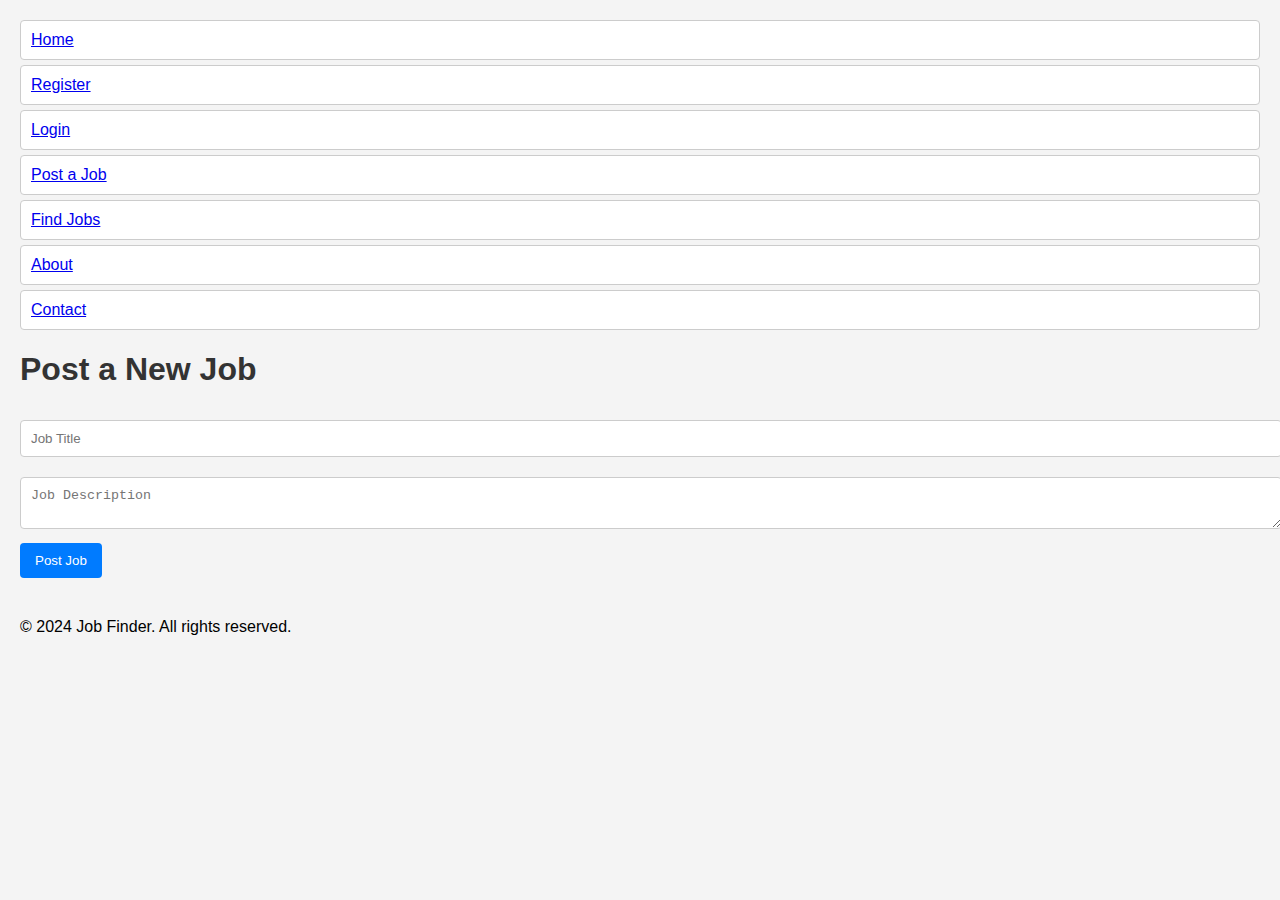
<file: static/createJobs.html>
<!DOCTYPE html>
<html lang="en">
<head>
    <meta charset="UTF-8">
    <meta name="viewport" content="width=device-width, initial-scale=1.0">
    <title>Post a Job</title>
    <link rel="stylesheet" href="styles.css">
</head>
<body>
    <header>
        <nav>
            <ul>
                <li><a href="index.html">Home</a></li>
                <li><a href="register.html">Register</a></li>
                <li><a href="login.html">Login</a></li>
                <li><a href="createJob.html">Post a Job</a></li>
                <li><a href="findJobs.html">Find Jobs</a></li>
                <li><a href="about.html">About</a></li>
                <li><a href="contact.html">Contact</a></li>
            </ul>
        </nav>
    </header>

    <main>
        <section class="post-job">
            <h1>Post a New Job</h1>
            <form id="jobPostForm">
                <input type="text" id="jobTitle" placeholder="Job Title" required>
                <textarea id="jobDescription" placeholder="Job Description" required></textarea>
                <button type="submit">Post Job</button>
            </form>
        </section>
    </main>

    <footer>
        <p>&copy; 2024 Job Finder. All rights reserved.</p>
    </footer>

    <script src="scripts.js"></script>
</body>
</html>
</file>
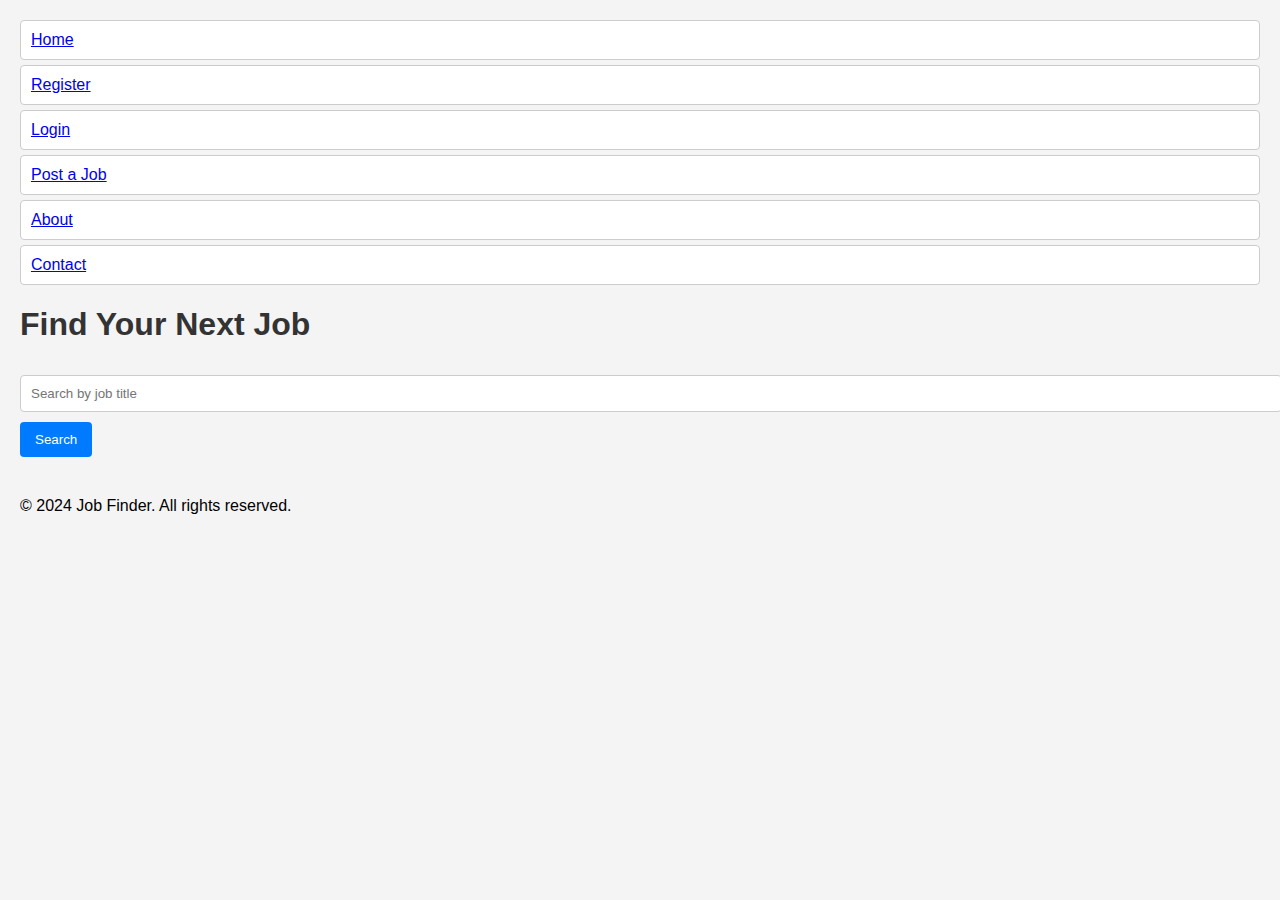
<file: static/findJobs.html>
<!DOCTYPE html>
<html lang="en">
<head>
    <meta charset="UTF-8">
    <meta name="viewport" content="width=device-width, initial-scale=1.0">
    <title>Find Jobs</title>
    <link rel="stylesheet" href="styles.css">
</head>
<body>
    <header>
        <nav>
            <ul>
                <li><a href="index.html">Home</a></li>
                <li><a href="register.html">Register</a></li>
                <li><a href="login.html">Login</a></li>
                <li><a href="createJobs.html">Post a Job</a></li>
                <li><a href="about.html">About</a></li>
                <li><a href="contact.html">Contact</a></li>
            </ul>
        </nav>
    </header>

    <main>
        <section class="search-jobs">
            <h1>Find Your Next Job</h1>
            <form id="jobSearchForm">
                <input type="text" id="jobTitle" placeholder="Search by job title" required>
                <button type="submit">Search</button>
            </form>

            <div id="jobResults">
                <!-- Job results will be displayed here -->
            </div>
        </section>
    </main>

    <footer>
        <p>&copy; 2024 Job Finder. All rights reserved.</p>
    </footer>

    <script src="scripts.js"></script>
</body>
</html>
</file>
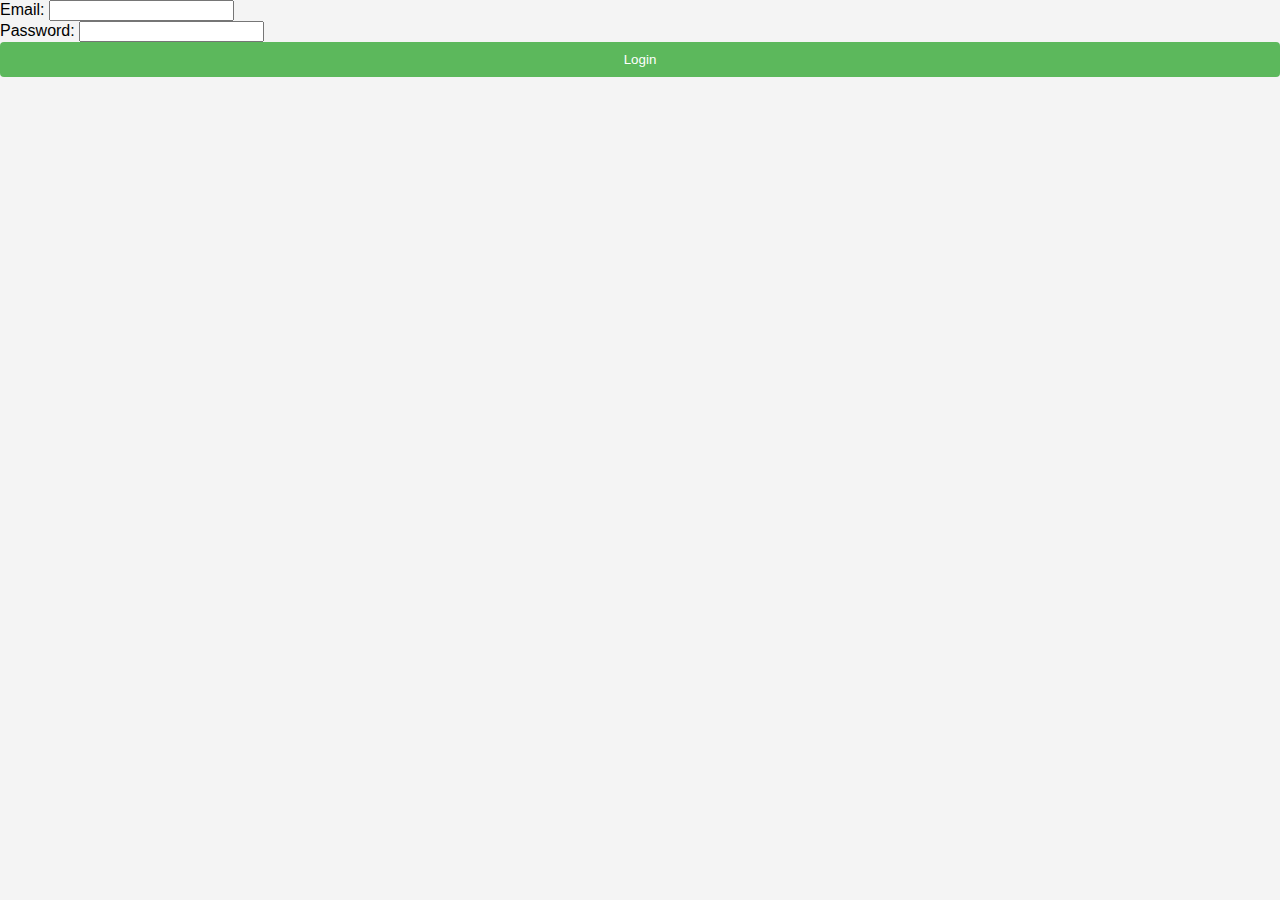
<file: static/login.html>
<!DOCTYPE html>
<html lang="en">
<head>
    <meta charset="UTF-8">
    <meta name="viewport" content="width=device-width, initial-scale=1.0">
    <title>Login</title>
    <link rel="stylesheet" href="authStyles.css">
</head>
<form id="loginForm">
    <label for="email">Email:</label>
    <input type="email" id="email" name="email" required>
    <br>
    <label for="password">Password:</label>
    <input type="password" id="password" name="password" required>
    <br>
    <button type="submit">Login</button>
</form>

<script>
document.getElementById('loginForm').addEventListener('submit', function(event) {
    event.preventDefault();

    const formData = new FormData(this);
    const data = {
        email: formData.get('email'),
        password: formData.get('password')
    };

    fetch('api/auth/login', {
        method: 'POST',
        headers: {
            'Content-Type': 'application/json'
        },
        body: JSON.stringify(data)
    })
    .then(response => response.json())
    .then(data => {
        if (data.success) {
            alert('Login successful!');
        } else {
            alert('Login failed: ' + data.message);
        }
    })
    .catch(error => {
        console.error('Error:', error);
    });
});
</script>
</html>
</file>
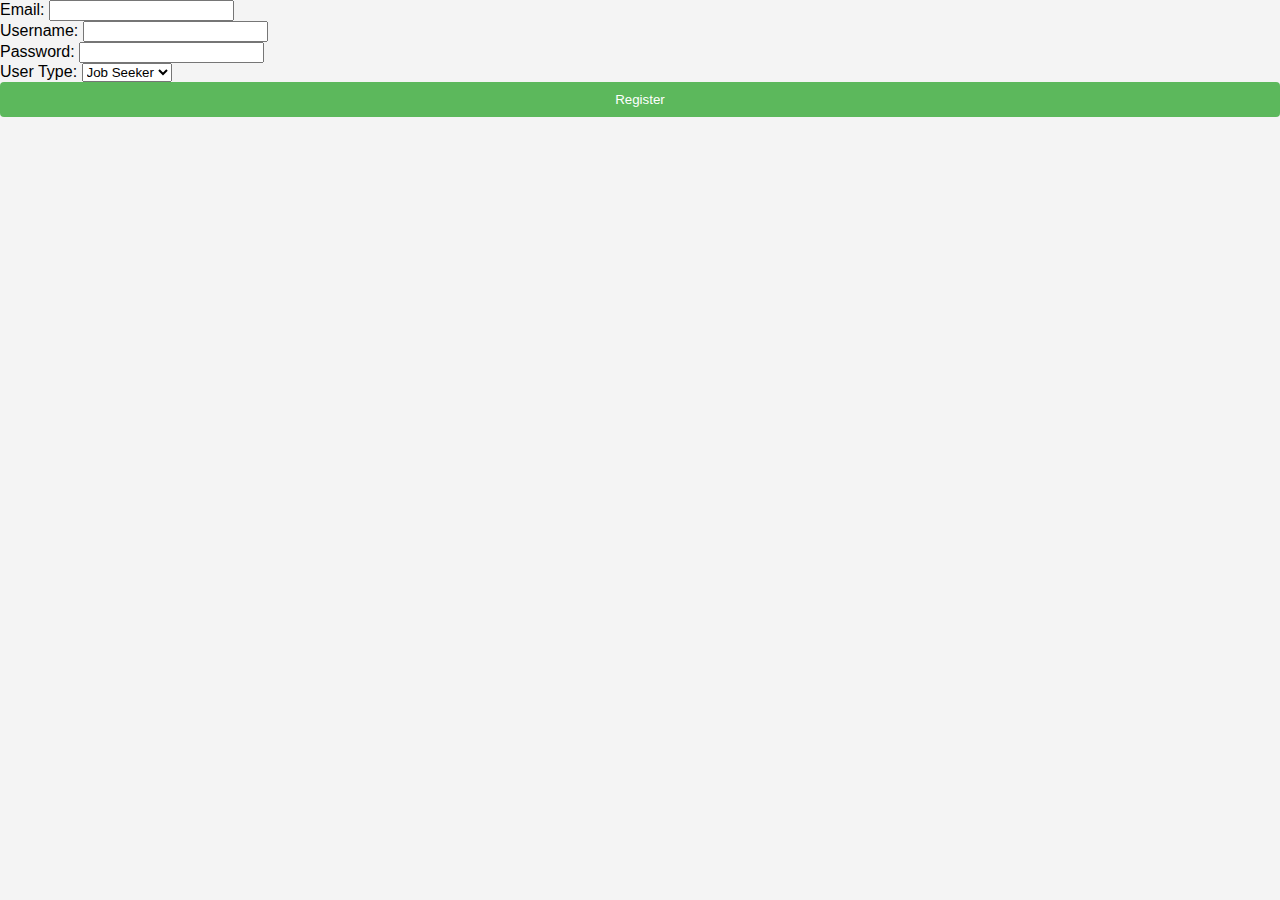
<file: static/register.html>
<!DOCTYPE html>
<html lang="en">
<head>
    <meta charset="UTF-8">
    <meta name="viewport" content="width=device-width, initial-scale=1.0">
    <title>Login</title>
    <link rel="stylesheet" href="authStyles.css">
</head>
<form id="registerForm">
    <label for="email">Email:</label>
    <input type="email" id="email" name="email" required>
    <br>
    <label for="username">Username:</label>
    <input type="text" id="username" name="username" required>
    <br>
    <label for="password">Password:</label>
    <input type="password" id="password" name="password" required>
    <br>
    <label for="userType">User Type:</label>
    <select id="userType" name="userType" required>
        <option value="JOB_SEEKER">Job Seeker</option>
        <option value="EMPLOYER">Employer</option>
    </select>
    <br>
    <button type="submit">Register</button>
</form>

<script>
document.getElementById('registerForm').addEventListener('submit', function(event) {
    event.preventDefault();

    const formData = new FormData(this);
    const data = {
        email: formData.get('email'),
        username: formData.get('username'),
        password: formData.get('password'),
        userType: formData.get('userType')
    };

    fetch('api/auth/register', {
        method: 'POST',
        headers: {
            'Content-Type': 'application/json'
        },
        body: JSON.stringify(data)
    })
    .then(response => response.json())
    .then(data => {
        if (data.success) {
            alert('Registration successful!');
        } else {
            alert('Registration failed: ' + data.message);
        }
    })
    .catch(error => {
        console.error('Error:', error);
    });
});
</script>
</html>
</file>
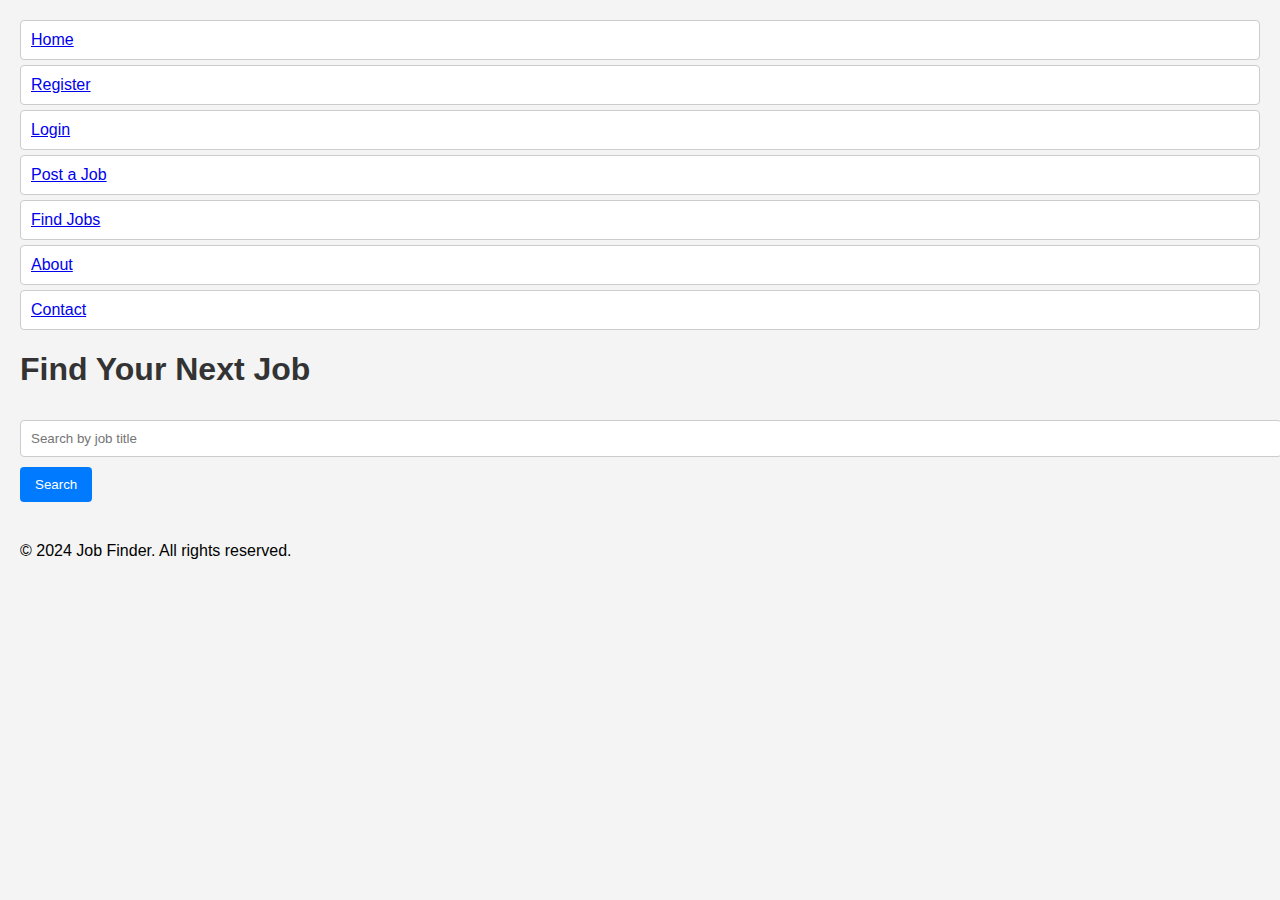
<file: src/main/resources/static/findJobs.html>
<!DOCTYPE html>
<html lang="en">
<head>
    <meta charset="UTF-8">
    <meta name="viewport" content="width=device-width, initial-scale=1.0">
    <title>Find Jobs</title>
    <link rel="stylesheet" href="styles.css">
</head>
<body>
    <header>
        <nav>
            <ul>
                <li><a href="index.html">Home</a></li>
                <li><a href="register.html">Register</a></li>
                <li><a href="login.html">Login</a></li>
                <li><a href="createJob.html">Post a Job</a></li>
                <li><a href="findJobs.html">Find Jobs</a></li>
                <li><a href="about.html">About</a></li>
                <li><a href="contact.html">Contact</a></li>
            </ul>
        </nav>
    </header>

    <main>
        <section class="search-jobs">
            <h1>Find Your Next Job</h1>
            <form id="jobSearchForm">
                <input type="text" id="jobTitle" placeholder="Search by job title" required>
                <button type="submit">Search</button>
            </form>

            <div id="jobResults">
                <!-- Job results will be displayed here -->
            </div>
        </section>
    </main>

    <footer>
        <p>&copy; 2024 Job Finder. All rights reserved.</p>
    </footer>

    <script src="scripts.js"></script>
</body>
</html>
</file>
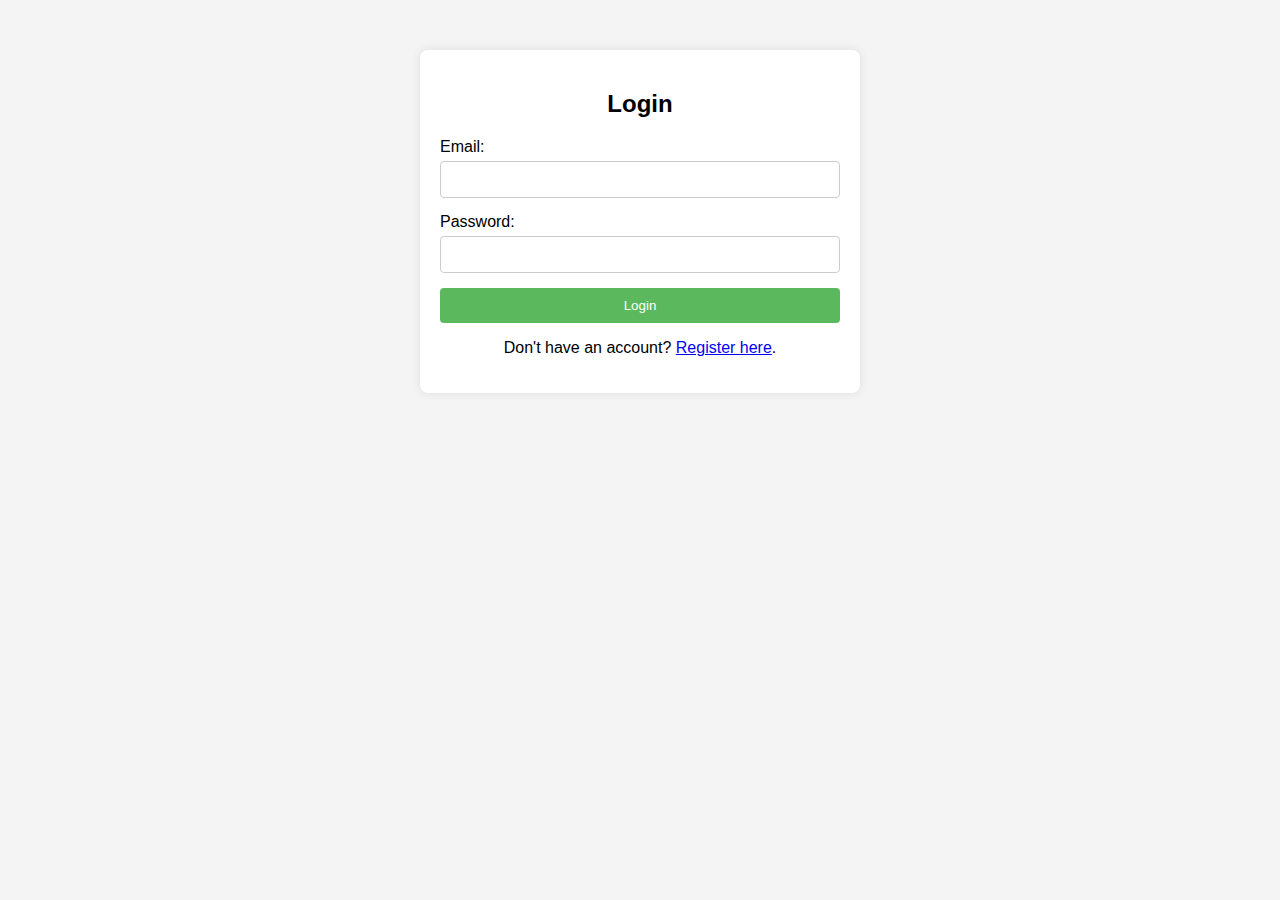
<file: src/main/resources/static/login.html>
<!DOCTYPE html>
<html lang="en">
<head>
    <meta charset="UTF-8">
    <meta name="viewport" content="width=device-width, initial-scale=1.0">
    <title>Login</title>
    <link rel="stylesheet" href="authStyles.css">
</head>
<body>
    <div class="container">
        <h2>Login</h2>
        <form id="loginForm">
            <div class="form-group">
                <label for="email">Email:</label>
                <input type="email" id="email" name="email" required>
            </div>
            <div class="form-group">
                <label for="password">Password:</label>
                <input type="password" id="password" name="password" required>
            </div>
            <button type="submit">Login</button>
        </form>
        <p>Don't have an account? <a href="register.html">Register here</a>.</p>
    </div>

    <script src="authScripts.js"></script>
</body>
</html>
</file>
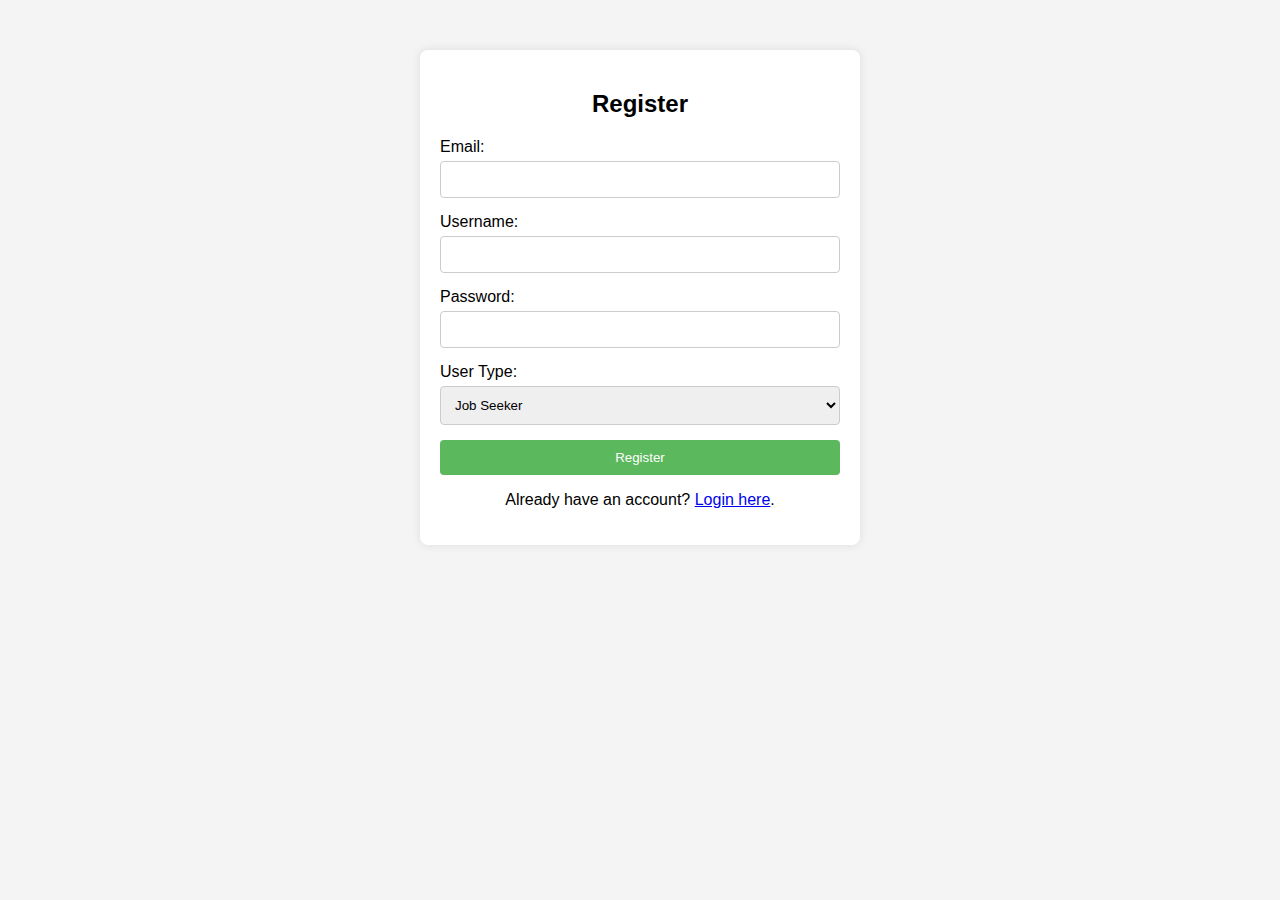
<file: src/main/resources/static/register.html>
<!DOCTYPE html>
<html lang="en">
<head>
    <meta charset="UTF-8">
    <meta name="viewport" content="width=device-width, initial-scale=1.0">
    <title>Register</title>
    <link rel="stylesheet" href="authStyles.css">
</head>
<body>
    <div class="container">
        <h2>Register</h2>
        <form id="registerForm">
            <div class="form-group">
                <label for="email">Email:</label>
                <input type="email" id="email" name="email" required>
            </div>
            <div class="form-group">
                <label for="username">Username:</label>
                <input type="text" id="username" name="username" required>
            </div>
            <div class="form-group">
                <label for="password">Password:</label>
                <input type="password" id="password" name="password" required>
            </div>
            <div class="form-group">
                <label for="userType">User Type:</label>
                <select id="userType" name="userType" required>
                    <option value="JOB_SEEKER">Job Seeker</option>
                    <option value="EMPLOYER">Employer</option>
                </select>
            </div>
            <button type="submit">Register</button>
        </form>
        <p>Already have an account? <a href="login.html">Login here</a>.</p>
    </div>

    <script src="authScripts.js"></script>
</body>
</html>
</file>
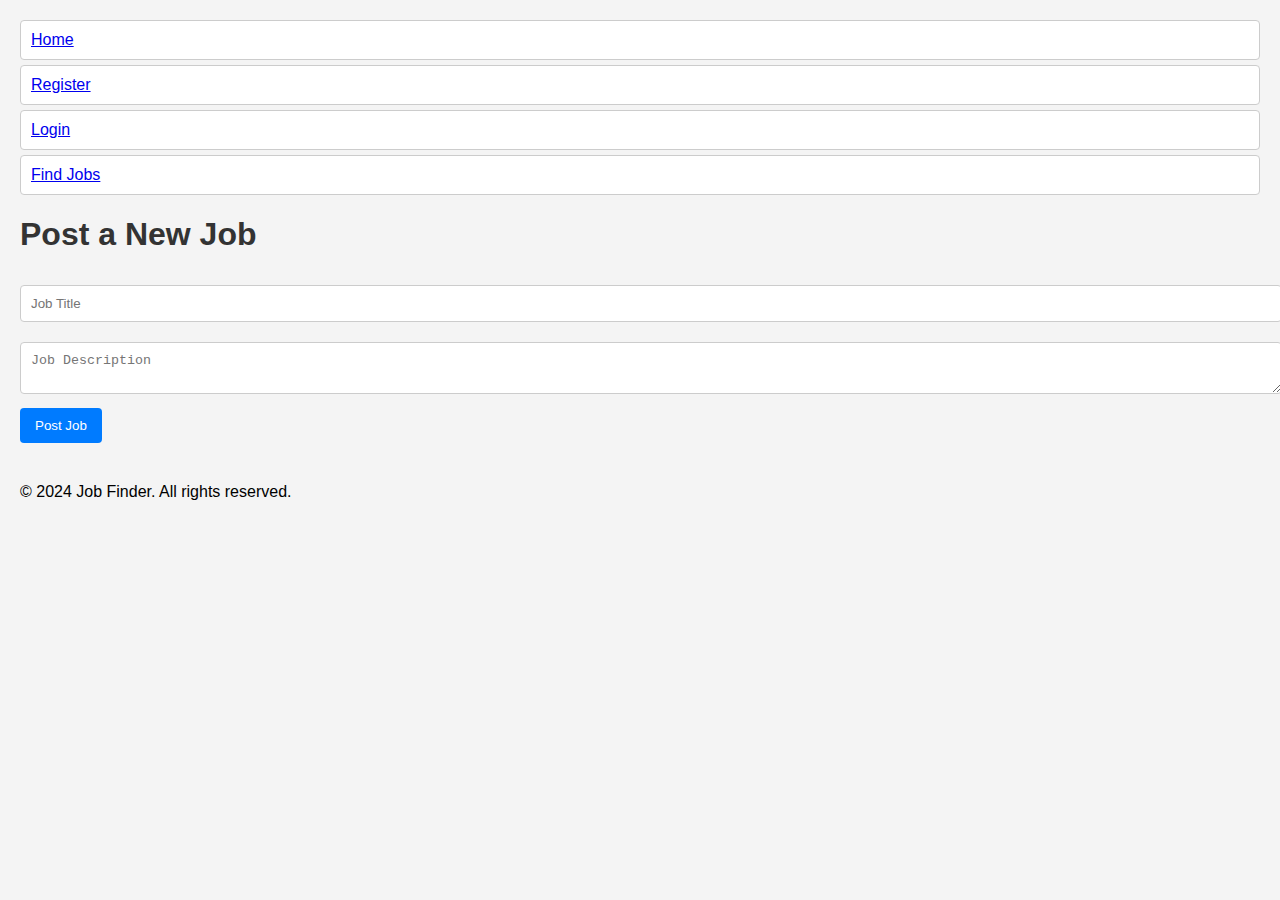
<file: src/main/resources/templates/createJobs.html>
<!DOCTYPE html>
<html lang="en">
<head>
    <meta charset="UTF-8">
    <meta name="viewport" content="width=device-width, initial-scale=1.0">
    <title>Post a Job</title>
    <link rel="stylesheet" href="styles.css">
</head>
<body>
    <header>
        <nav>
            <ul>
                <li><a href="/index.html">Home</a></li>
                <li><a href="register.html">Register</a></li>
                <li><a href="login.html">Login</a></li>
                <li><a href="findJobs.html">Find Jobs</a></li>
            </ul>
        </nav>
    </header>

    <main>
        <section class="post-job">
            <h1>Post a New Job</h1>
            <form id="jobPostForm">
                <input type="text" id="jobTitle" placeholder="Job Title" required>
                <textarea id="jobDescription" placeholder="Job Description" required></textarea>
                <button type="submit">Post Job</button>
            </form>
        </section>
    </main>

    <footer>
        <p>&copy; 2024 Job Finder. All rights reserved.</p>
    </footer>

    <script src="createJobs.js"></script>
</body>
</html>
</file>
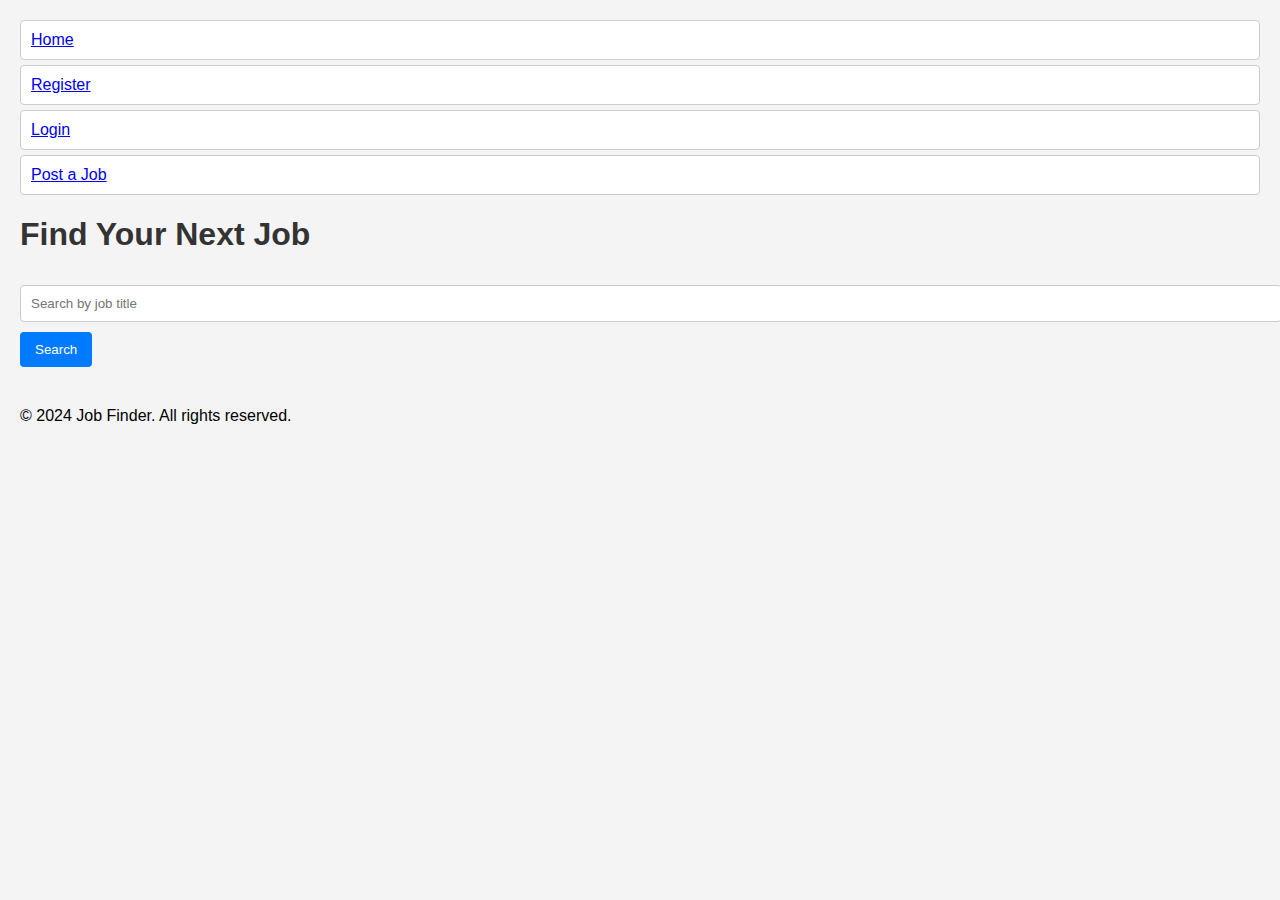
<file: src/main/resources/templates/findJobs.html>
<!DOCTYPE html>
<html lang="en">
<head>
    <meta charset="UTF-8">
    <meta name="viewport" content="width=device-width, initial-scale=1.0">
    <title>Find Jobs</title>
    <link rel="stylesheet" href="styles.css">
</head>
<body>
    <header>
        <nav>
            <ul>
                <li><a href="/index.html">Home</a></li>
                <li><a href="register.html">Register</a></li>
                <li><a href="login.html">Login</a></li>
                <li><a href="createJobs.html">Post a Job</a></li>
            </ul>
        </nav>
    </header>

    <main>
        <section class="search-jobs">
            <h1>Find Your Next Job</h1>
            <form id="jobSearchForm">
                <input type="text" id="jobTitle" placeholder="Search by job title" required>
                <button type="submit">Search</button>
            </form>

            <div id="jobResults">
            </div>
        </section>
    </main>

    <footer>
        <p>&copy; 2024 Job Finder. All rights reserved.</p>
    </footer>

    <script src="findJobs.js"></script>
</body>
</html>
</file>
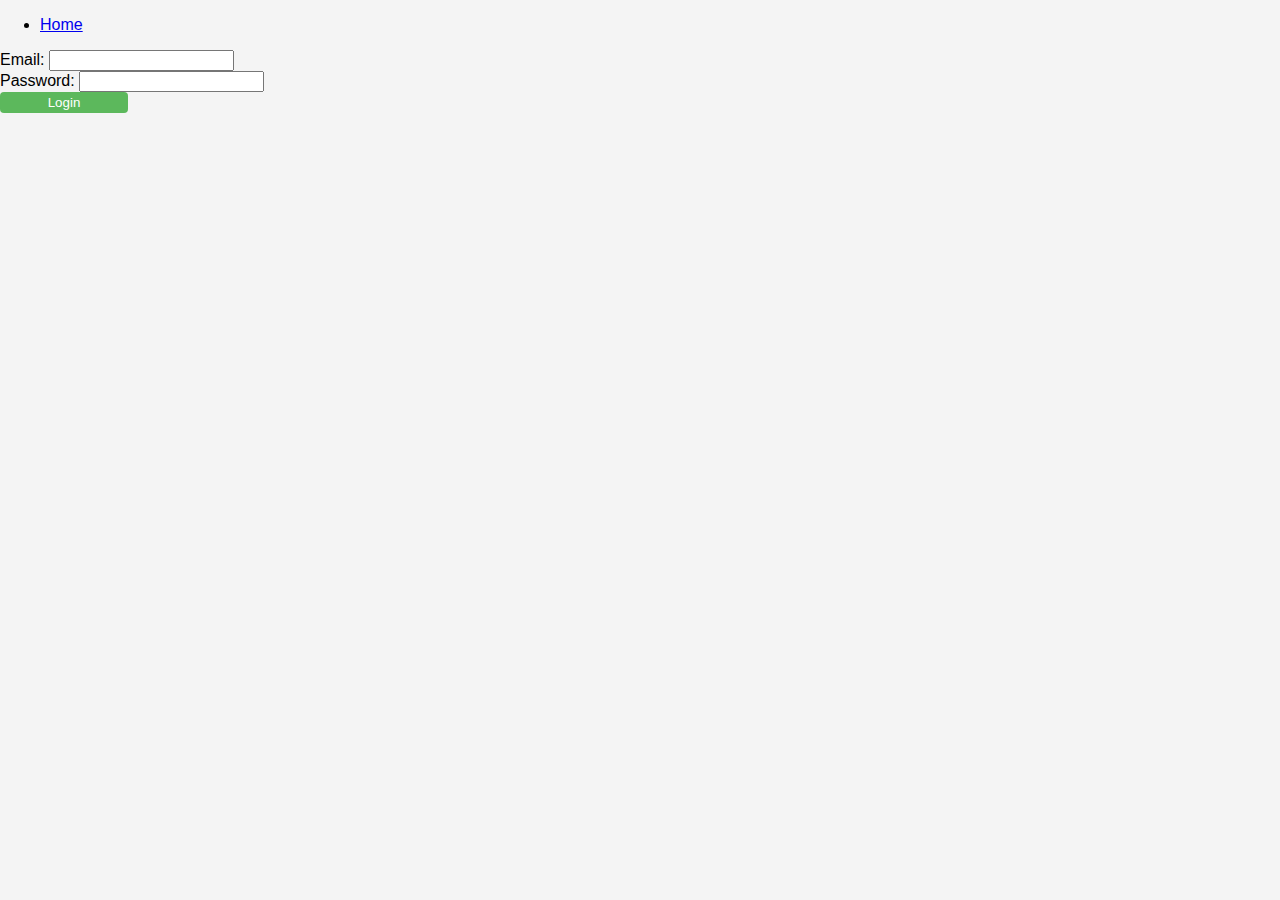
<file: src/main/resources/templates/login.html>
<!DOCTYPE html>
<html lang="en">
<head>
    <meta charset="UTF-8">
    <meta name="viewport" content="width=device-width, initial-scale=1.0">
    <title>Login</title>
    <link rel="stylesheet" href="authStyles.css">
</head>
<body>
    <header>
        <nav>
            <ul>
                <li><a href="/index.html">Home</a></li>
            </ul>
        </nav>
    </header>

    <form id="loginForm">
        <label for="email">Email:</label>
        <input type="email" id="emailId" name="email" required>
        <br>
        <label for="password">Password:</label>
        <input type="password" id="passwordId" name="password" required>
        <br>
        <button type="submit">Login</button>
    </form>

    <script src="login.js"></script>
</body>
</html>
</file>
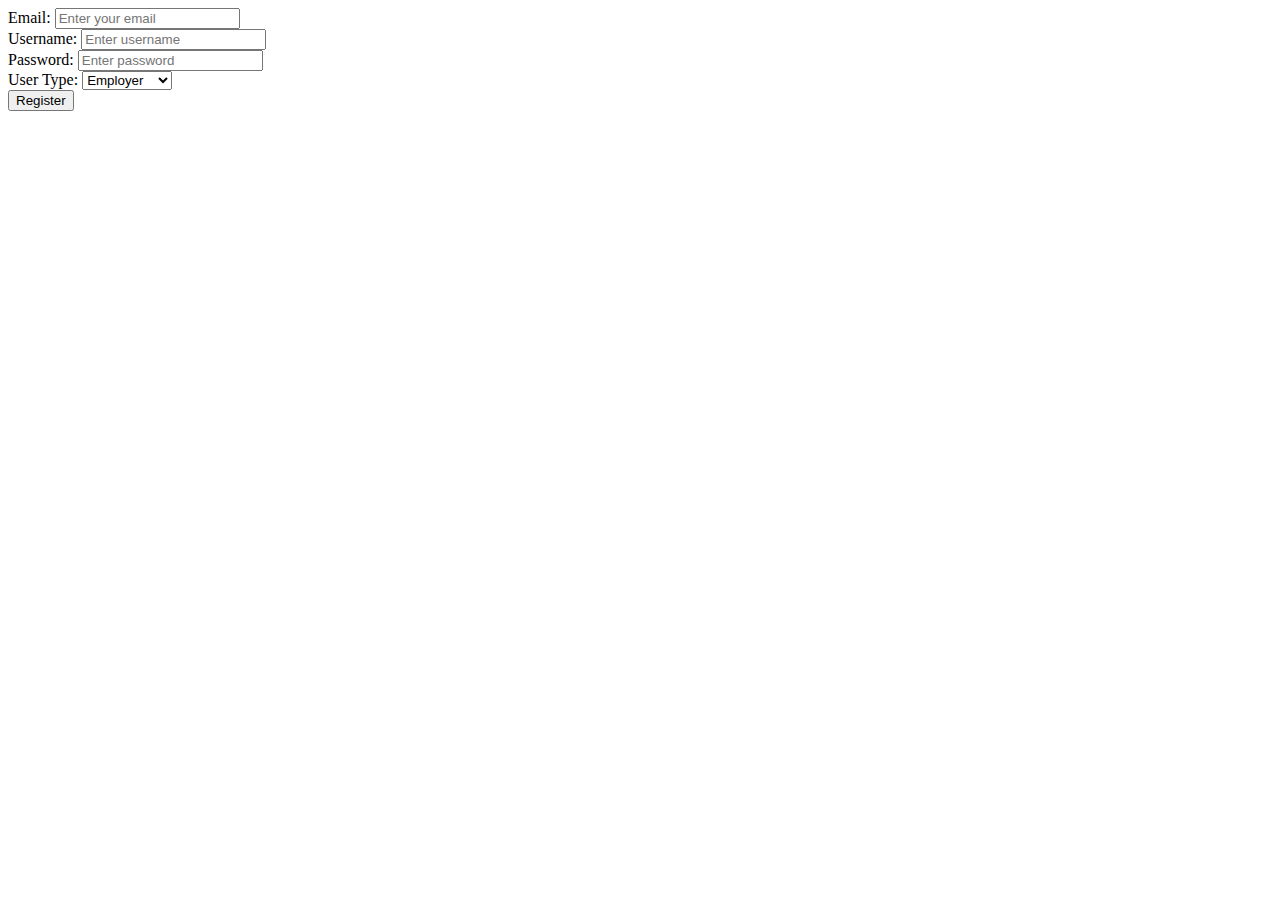
<file: src/main/resources/templates/register.html>
<!DOCTYPE html>
<html lang="en">
<head>
  <meta charset="UTF-8">
  <title>Registration Page</title>
</head>
<body>
<form id="registerForm">
        <label for="email">Email:</label>
        <input type="email" id="email" placeholder="Enter your email" name="email" required>
        <br>
        <label for="username">Username:</label>
        <input type="text" id="username" name="username" placeholder="Enter username" required>
        <br>
        <label for="password">Password:</label>
        <input type="password" id="password" placeholder="Enter password" name="password" required>
        <br>
        <label for="userType">User Type:</label>
        <select id="userType" name="userType" required>
            <option value="EMPLOYER">Employer</option>
            <option value="JOB_SEEKER">Job Seeker</option>
        </select>
        <br>
        <button type="SUBMIT">Register</button>
    </form>
    <script src="register.js"></script>
</body>
</html>
</file>
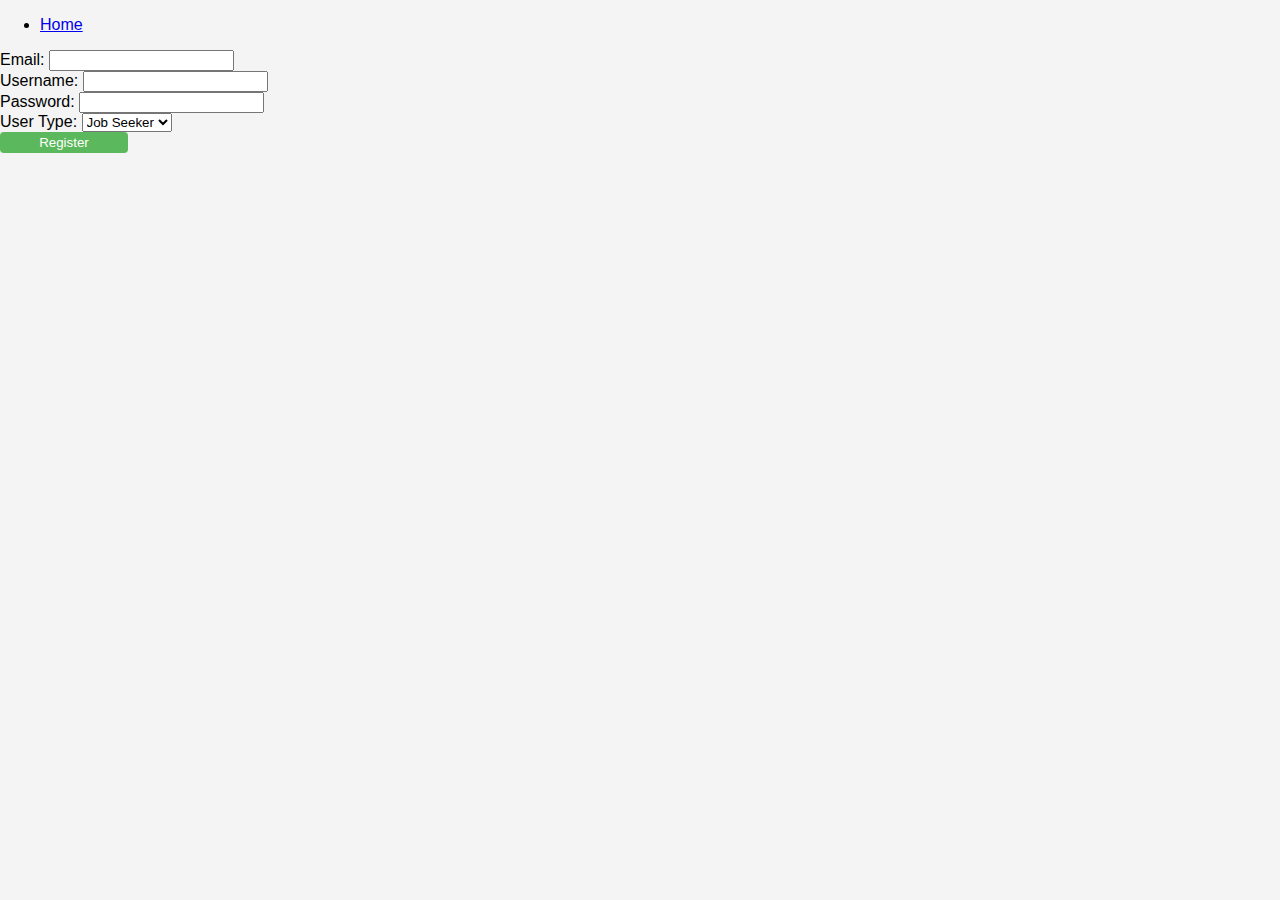
<file: src/main/resources/templates/registera.html>
<!DOCTYPE html>
<html lang="en">
<head>
    <meta charset="UTF-8">
    <meta name="viewport" content="width=device-width, initial-scale=1.0">
    <title>Register</title>
    <link rel="stylesheet" href="authStyles.css">
</head>
<body>
    <header>
        <nav>
            <ul>
                <li><a href="/index.html">Home</a></li>
            </ul>
        </nav>
    </header>

    <form id="registerForm">
        <label for="email">Email:</label>
        <input type="email" id="emailId" name="email" required>
        <br>
        <label for="username">Username:</label>
        <input type="text" id="usernameId" name="username" required>
        <br>
        <label for="password">Password:</label>
        <input type="password" id="passwordId" name="password" required>
        <br>
        <label for="userType">User Type:</label>
        <select id="userTypeId" name="userType" required>
            <option value="JOB_SEEKER">Job Seeker</option>
            <option value="EMPLOYER">Employer</option>
        </select>
        <br>
        <button type="submit">Register</button>
    </form>

    <script src="register.js"></script>
</body>
</html>
</file>
<file: static/styles.css>
body {
    font-family: Arial, sans-serif;
    margin: 20px;
    background-color: #f4f4f4;
}

h1, h2 {
    color: #333;
}

section {
    margin-bottom: 40px;
}

input, textarea {
    width: 100%;
    padding: 10px;
    margin: 10px 0;
    border: 1px solid #ccc;
    border-radius: 4px;
}

button {
    padding: 10px 15px;
    background-color: #007bff;
    color: white;
    border: none;
    border-radius: 4px;
    cursor: pointer;
}

button:hover {
    background-color: #0056b3;
}

ul {
    list-style-type: none;
    padding: 0;
}

li {
    background-color: white;
    margin: 5px 0;
    padding: 10px;
    border: 1px solid #ccc;
    border-radius: 4px;
}
</file>
<file: static/authStyles.css>
body {
    font-family: Arial, sans-serif;
    background-color: #f4f4f4;
    margin: 0;
    padding: 0;
}

.container {
    max-width: 400px;
    margin: 50px auto;
    padding: 20px;
    background-color: #fff;
    border-radius: 8px;
    box-shadow: 0 0 10px rgba(0, 0, 0, 0.1);
}

h2 {
    text-align: center;
    margin-bottom: 20px;
}

.form-group {
    margin-bottom: 15px;
}

.form-group label {
    display: block;
    margin-bottom: 5px;
}

.form-group input,
.form-group select {
    width: 100%;
    padding: 10px;
    box-sizing: border-box;
    border: 1px solid #ccc;
    border-radius: 4px;
}

button {
    width: 100%;
    padding: 10px;
    background-color: #5cb85c;
    color: #fff;
    border: none;
    border-radius: 4px;
    cursor: pointer;
}

button:hover {
    background-color: #4cae4c;
}

p {
    text-align: center;
}
</file>
<file: src/main/resources/static/styles.css>
body {
    font-family: Arial, sans-serif;
    margin: 20px;
    background-color: #f4f4f4;
}

h1, h2 {
    color: #333;
}

section {
    margin-bottom: 40px;
}

input, textarea {
    width: 100%;
    padding: 10px;
    margin: 10px 0;
    border: 1px solid #ccc;
    border-radius: 4px;
}

button {
    padding: 10px 15px;
    background-color: #007bff;
    color: white;
    border: none;
    border-radius: 4px;
    cursor: pointer;
}

button:hover {
    background-color: #0056b3;
}

ul {
    list-style-type: none;
    padding: 0;
}

li {
    background-color: white;
    margin: 5px 0;
    padding: 10px;
    border: 1px solid #ccc;
    border-radius: 4px;
}
</file>
<file: src/main/resources/static/authStyles.css>
body {
    font-family: Arial, sans-serif;
    background-color: #f4f4f4;
    margin: 0;
    padding: 0;
}

.container {
    max-width: 400px;
    margin: 50px auto;
    padding: 20px;
    background-color: #fff;
    border-radius: 8px;
    box-shadow: 0 0 10px rgba(0, 0, 0, 0.1);
}

h2 {
    text-align: center;
    margin-bottom: 20px;
}

.form-group {
    margin-bottom: 15px;
}

.form-group label {
    display: block;
    margin-bottom: 5px;
}

.form-group input,
.form-group select {
    width: 100%;
    padding: 10px;
    box-sizing: border-box;
    border: 1px solid #ccc;
    border-radius: 4px;
}

button {
    width: 100%;
    padding: 10px;
    background-color: #5cb85c;
    color: #fff;
    border: none;
    border-radius: 4px;
    cursor: pointer;
}

button:hover {
    background-color: #4cae4c;
}

p {
    text-align: center;
}
</file>
<file: src/main/resources/templates/styles.css>
body {
    font-family: Arial, sans-serif;
    margin: 20px;
    background-color: #f4f4f4;
}

h1, h2 {
    color: #333;
}

section {
    margin-bottom: 40px;
}

input, textarea {
    width: 100%;
    padding: 10px;
    margin: 10px 0;
    border: 1px solid #ccc;
    border-radius: 4px;
}

button {
    padding: 10px 15px;
    background-color: #007bff;
    color: white;
    border: none;
    border-radius: 4px;
    cursor: pointer;
}

button:hover {
    background-color: #0056b3;
}

ul {
    list-style-type: none;
    padding: 0;
}

li {
    background-color: white;
    margin: 5px 0;
    padding: 10px;
    border: 1px solid #ccc;
    border-radius: 4px;
}
</file>
<file: src/main/resources/templates/authStyles.css>
body {
    font-family: Arial, sans-serif;
    background-color: #f4f4f4;
    margin: 0;
    padding: 0;
}

.container {
    max-width: 400px;
    margin: 50px auto;
    padding: 20px;
    background-color: #fff;
    border-radius: 8px;
    box-shadow: 0 0 10px rgba(0, 0, 0, 0.1);
}

h2 {
    text-align: center;
    margin-bottom: 20px;
}

.form-group {
    margin-bottom: 15px;
}

.form-group label {
    display: block;
    margin-bottom: 5px;
}

.form-group input,
.form-group select {
    width: 100%;
    padding: 10px;
    box-sizing: border-box;
    border: 1px solid #ccc;
    border-radius: 4px;
}

button {
    width: 10%;
    padding: 3px;
    background-color: #5cb85c;
    color: #fff;
    border: none;
    border-radius: 4px;
    cursor: pointer;
}

button:hover {
    background-color: #4cae4c;
}

p {
    text-align: center;
}
</file>
